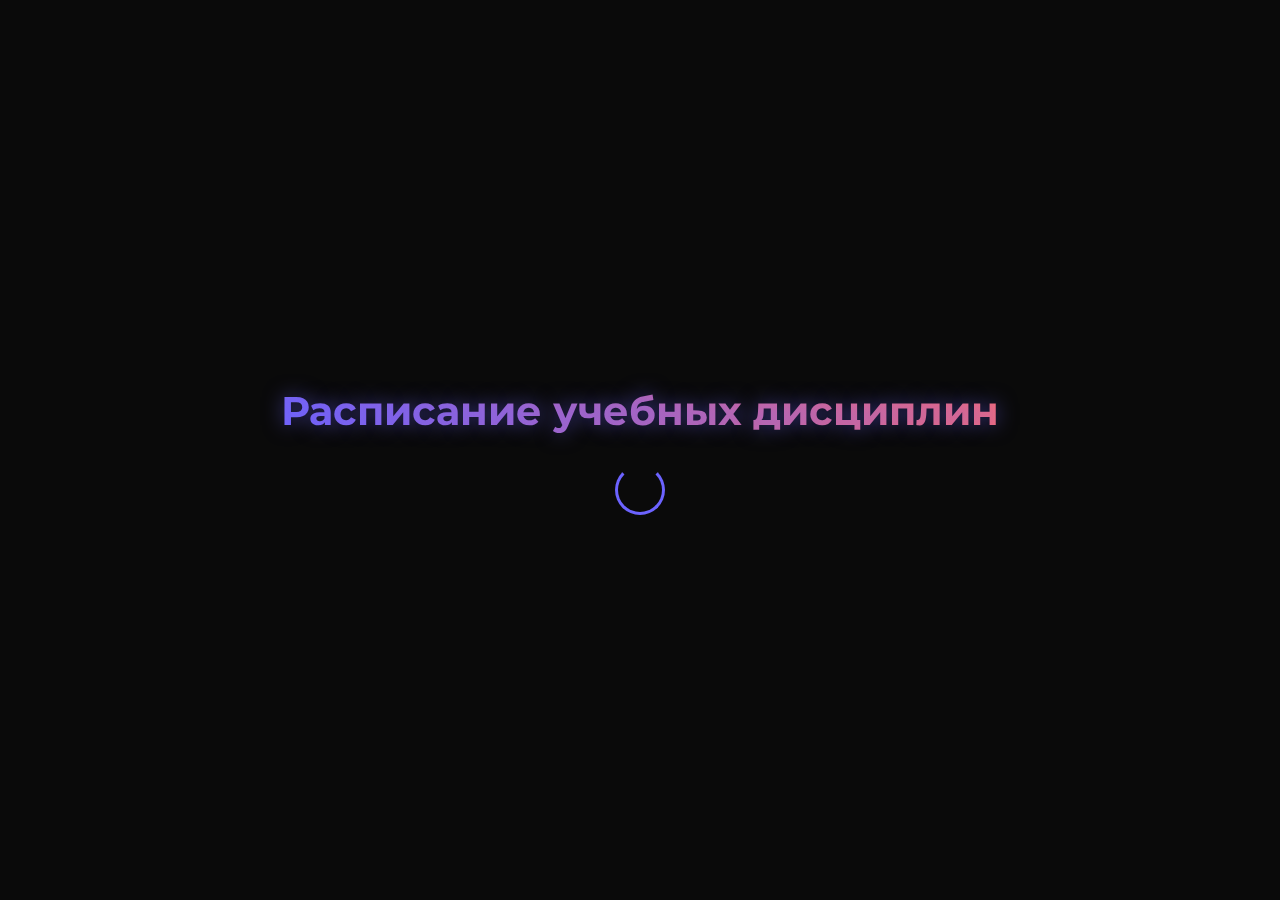
<file: index.html>
<!DOCTYPE html>
<html lang="ru">
<head>
    <meta charset="UTF-8">
    <meta name="viewport" content="width=device-width, initial-scale=1.0">
    <title>Расписание колледжа</title>
    <link rel="preconnect" href="https://fonts.googleapis.com">
    <link rel="preconnect" href="https://fonts.gstatic.com" crossorigin>
    <link href="https://fonts.googleapis.com/css2?family=Montserrat:wght@400;500;600;700&display=swap" rel="stylesheet">
    <link rel="stylesheet" href="assets/css/styles.css">
</head>
<body>
    <div class="loading-overlay">
        <div class="loading-content">
            <h1 class="loading-title">Расписание учебных дисциплин</h1>
            <div class="loading-spinner"></div>
        </div>
    </div>
    <div class="container">
        <div class="logo-container">
            <img src="assets/images/logo.png" alt="Логотип колледжа" class="logo">
        </div>
        <div class="search-container">
            <h1>Поиск расписания</h1>
            <form class="search-box">
                <input type="text" id="groupSearch" placeholder="Введите номер группы" required>
                <button type="button" onclick="searchGroup()">Найти</button>
            </form>
        </div>
        <div class="decorative-elements">
            <div class="circle circle-1"></div>
            <div class="circle circle-2"></div>
            <div class="circle circle-3"></div>
        </div>
    </div>
    <footer class="footer">
        <p>Выполнил студент 13 группы Артемьев Даниил Алексеевич</p>
    </footer>
    <script src="assets/js/script.js"></script>
</body>
</html>
</file>
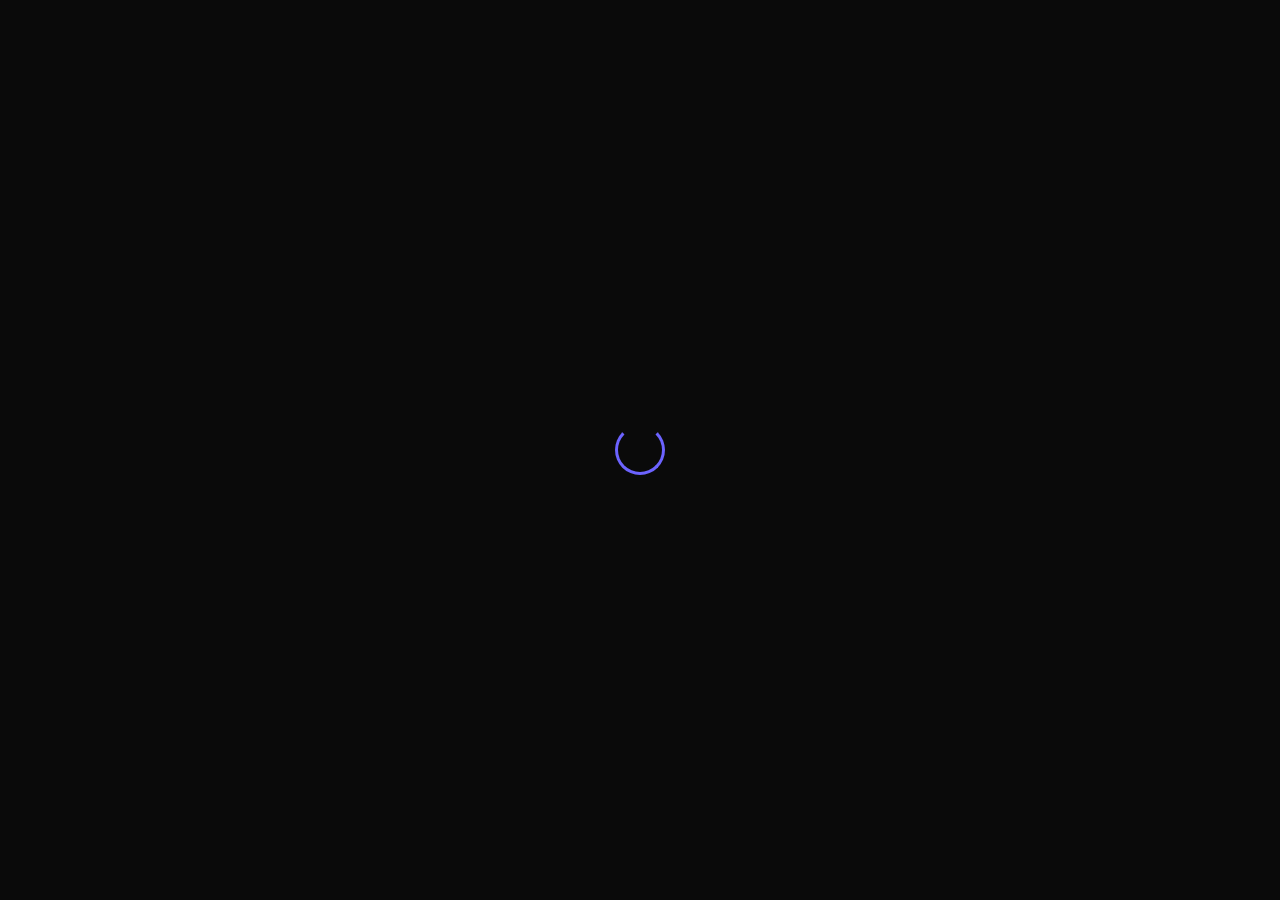
<file: pages/news.html>
<!DOCTYPE html>
<html lang="ru">
<head>
    <meta charset="UTF-8">
    <meta name="viewport" content="width=device-width, initial-scale=1.0">
    <title>Новости колледжа</title>
    <link rel="stylesheet" href="../assets/css/styles.css">
</head>
<body>
    <div class="loading-overlay">
        <div class="loading-spinner"></div>
    </div>
    <nav class="nav-menu">
        <div class="nav-container">
            <a href="../index.html" class="nav-logo">
                <img src="../assets/images/logo.png" alt="Логотип колледжа" class="nav-logo-img">
            </a>
            <div class="nav-links">
                <a href="schedule.html" class="nav-link">Расписание</a>
                <a href="news.html" class="nav-link active">Новости</a>
            </div>
        </div>
    </nav>
    <div class="news-container">
        <div class="news-header">
            <h2>Новости колледжа</h2>
            <div class="news-filters">
                <button class="filter-btn active">Все новости</button>
            </div>
        </div>
        <div class="news-grid">
            <div class="news-card">
                <div class="news-image">
                    <img src="../assets/images/news/1/1.jpg" alt="Демонстрационный экзамен по программированию">
                    <div class="news-date">21.05.2024</div>
                </div>
                <div class="news-content">
                    <h3>Студенты сдали демонстрационный экзамен по программированию</h3>
                    <p>С 19 по 21 мая учащиеся по специальности «Информационные системы и программирование» успешно прошли демонстрационный экзамен по компетенции «Программные решения для бизнеса»...</p>
                    <a href="news1.html" class="read-more">Читать далее</a>
                </div>
            </div>

            <div class="news-card">
                <div class="news-image">
                    <img src="../assets/images/news/2/1.jpg" alt="Легкоатлетический пробег">
                    <div class="news-date">17.05.2024</div>
                </div>
                <div class="news-content">
                    <h3>Легкоатлетический пробег «Памяти павших будем достойны»</h3>
                    <p>17 мая в память о тех, кто ценой своей жизни отстоял честь, свободу и независимость нашей Родины состоялся легкоатлетический пробег по улицам нашего города...</p>
                    <a href="news2.html" class="read-more">Читать далее</a>
                </div>
            </div>

            <div class="news-card">
                <div class="news-image">
                    <img src="../assets/images/news/3/1.jpg" alt="Победа в конкурсе стихов">
                    <div class="news-date">15.05.2024</div>
                </div>
                <div class="news-content">
                    <h3>Победа в муниципальном патриотическом конкурсе</h3>
                    <p>Студентка 13 группы Лукояновского Губернского колледжа Тарасова Вера стала лауреатом муниципального патриотического онлайн-конкурса стихов и прозы «Строка к строке о той войне»...</p>
                    <a href="news3.html" class="read-more">Читать далее</a>
                </div>
            </div>
        </div>
    </div>
    <footer class="footer">
        <p>Выполнил студент 13 группы Артемьев Даниил Алексеевич</p>
    </footer>
    <script src="../assets/js/script.js"></script>
</body>
</html>
</file>
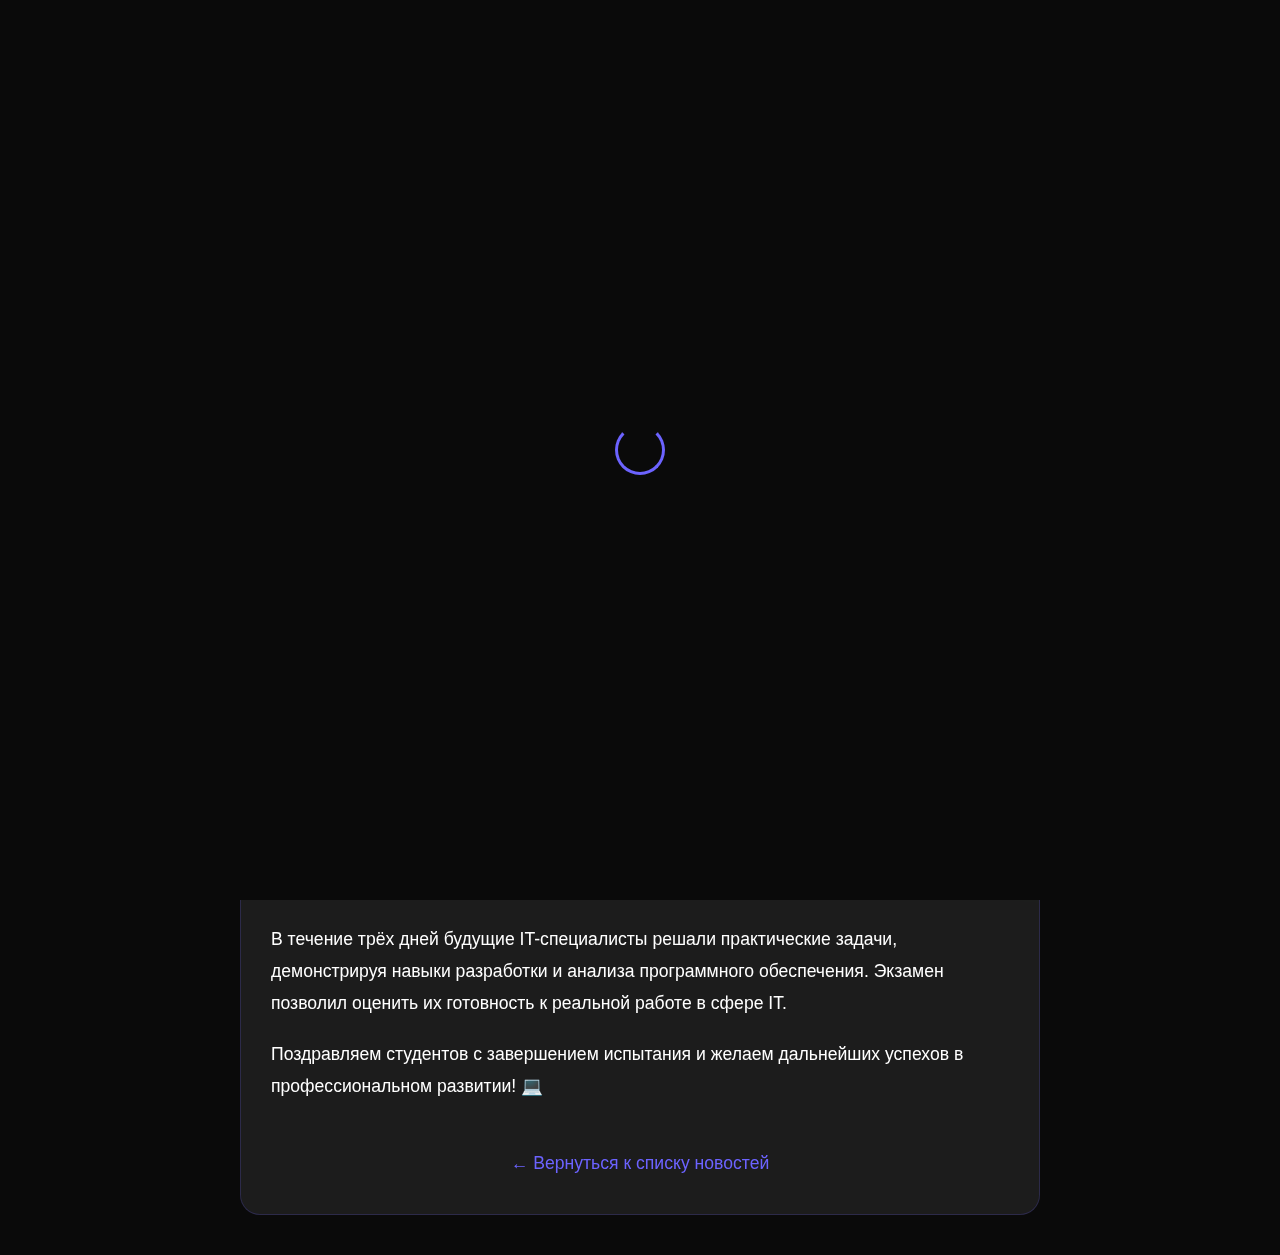
<file: pages/news1.html>
<!DOCTYPE html>
<html lang="ru">
<head>
    <meta charset="UTF-8">
    <meta name="viewport" content="width=device-width, initial-scale=1.0">
    <title>Демонстрационный экзамен по программированию - Новости колледжа</title>
    <link rel="stylesheet" href="../assets/css/styles.css">
</head>
<body>
    <div class="loading-overlay">
        <div class="loading-spinner"></div>
    </div>
    <nav class="nav-menu">
        <div class="nav-container">
            <a href="index.html" class="nav-logo">
                <img src="../assets/images/logo.png" alt="Логотип колледжа" class="nav-logo-img">
            </a>
            <div class="nav-links">
                <a href="schedule.html" class="nav-link">Расписание</a>
                <a href="news.html" class="nav-link active">Новости</a>
            </div>
        </div>
    </nav>
    <div class="news-container">
        <div class="news-full">
            <div class="news-full-header">
                <h2>Студенты сдали демонстрационный экзамен по программированию</h2>
                <div class="news-full-date">21.05.2024</div>
            </div>
            <div class="news-full-image">
                <img src="../assets/images/news/1/1.jpg" alt="Демонстрационный экзамен по программированию">
            </div>
            <div class="news-full-content">
                <p>С 19 по 21 мая учащиеся по специальности «Информационные системы и программирование» успешно прошли демонстрационный экзамен по компетенции «Программные решения для бизнеса».</p>
                <p>В течение трёх дней будущие IT-специалисты решали практические задачи, демонстрируя навыки разработки и анализа программного обеспечения. Экзамен позволил оценить их готовность к реальной работе в сфере IT.</p>
                <p>Поздравляем студентов с завершением испытания и желаем дальнейших успехов в профессиональном развитии! 💻</p>
            </div>
            <div class="news-full-footer">
                <a href="news.html" class="back-to-news">← Вернуться к списку новостей</a>
            </div>
        </div>
    </div>
    <footer class="footer">
        <p>Выполнил студент 13 группы Артемьев Даниил Алексеевич</p>
    </footer>
    <script src="../assets/js/script.js"></script>
</body>
</html>
</file>
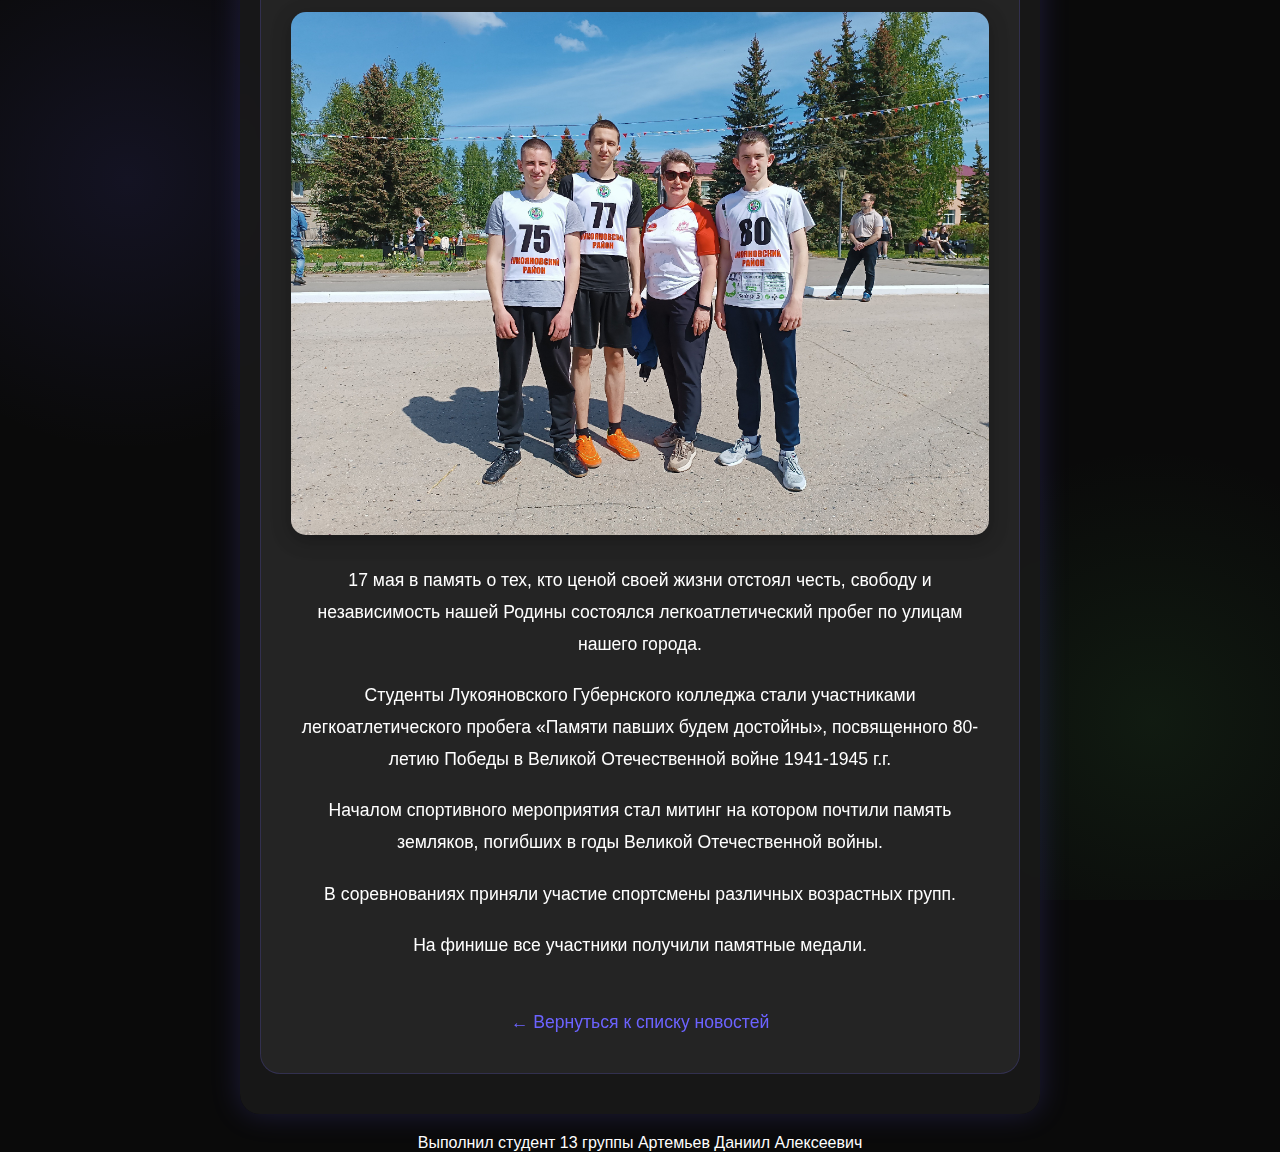
<file: pages/news2.html>
<!DOCTYPE html>
<html lang="ru">
<head>
    <meta charset="UTF-8">
    <meta name="viewport" content="width=device-width, initial-scale=1.0">
    <title>Легкоатлетический пробег «Памяти павших будем достойны» - Лукояновский Губернский колледж</title>
    <link rel="stylesheet" href="../assets/css/styles.css">
</head>
<body>
    <nav class="main-nav">
        <div class="nav-container">
            <ul class="nav-links">
                <li><a href="../index.html">Главная</a></li>
                <li><a href="pages/schedule.html">Расписание</a></li>
                <li><a href="news.html">Новости</a></li>
            </ul>
        </div>
    </nav>

    <div class="container">
        <div class="news-full">
            <div class="news-full-header">
                <h1>Легкоатлетический пробег «Памяти павших будем достойны»</h1>
                <div class="news-full-date">17.05.2024</div>
            </div>
            
            <div class="news-full-image">
                <img src="../assets/images/news/2/1.jpg" alt="Легкоатлетический пробег">
            </div>
            
            <div class="news-full-content">
                <p>17 мая в память о тех, кто ценой своей жизни отстоял честь, свободу и независимость нашей Родины состоялся легкоатлетический пробег по улицам нашего города.</p>
                
                <p>Студенты Лукояновского Губернского колледжа стали участниками легкоатлетического пробега «Памяти павших будем достойны», посвященного 80-летию Победы в Великой Отечественной войне 1941-1945 г.г.</p>
                
                <p>Началом спортивного мероприятия стал митинг на котором почтили память земляков, погибших в годы Великой Отечественной войны.</p>
                
                <p>В соревнованиях приняли участие спортсмены различных возрастных групп.</p>
                
                <p>На финише все участники получили памятные медали.</p>
            </div>
            
            <div class="news-full-footer">
                <a href="news.html" class="back-to-news">← Вернуться к списку новостей</a>
            </div>
        </div>
    </div>

    <footer>
        <div class="footer-content">
            <p>Выполнил студент 13 группы Артемьев Даниил Алексеевич</p>
        </div>
    </footer>
</body>
</html>
</file>
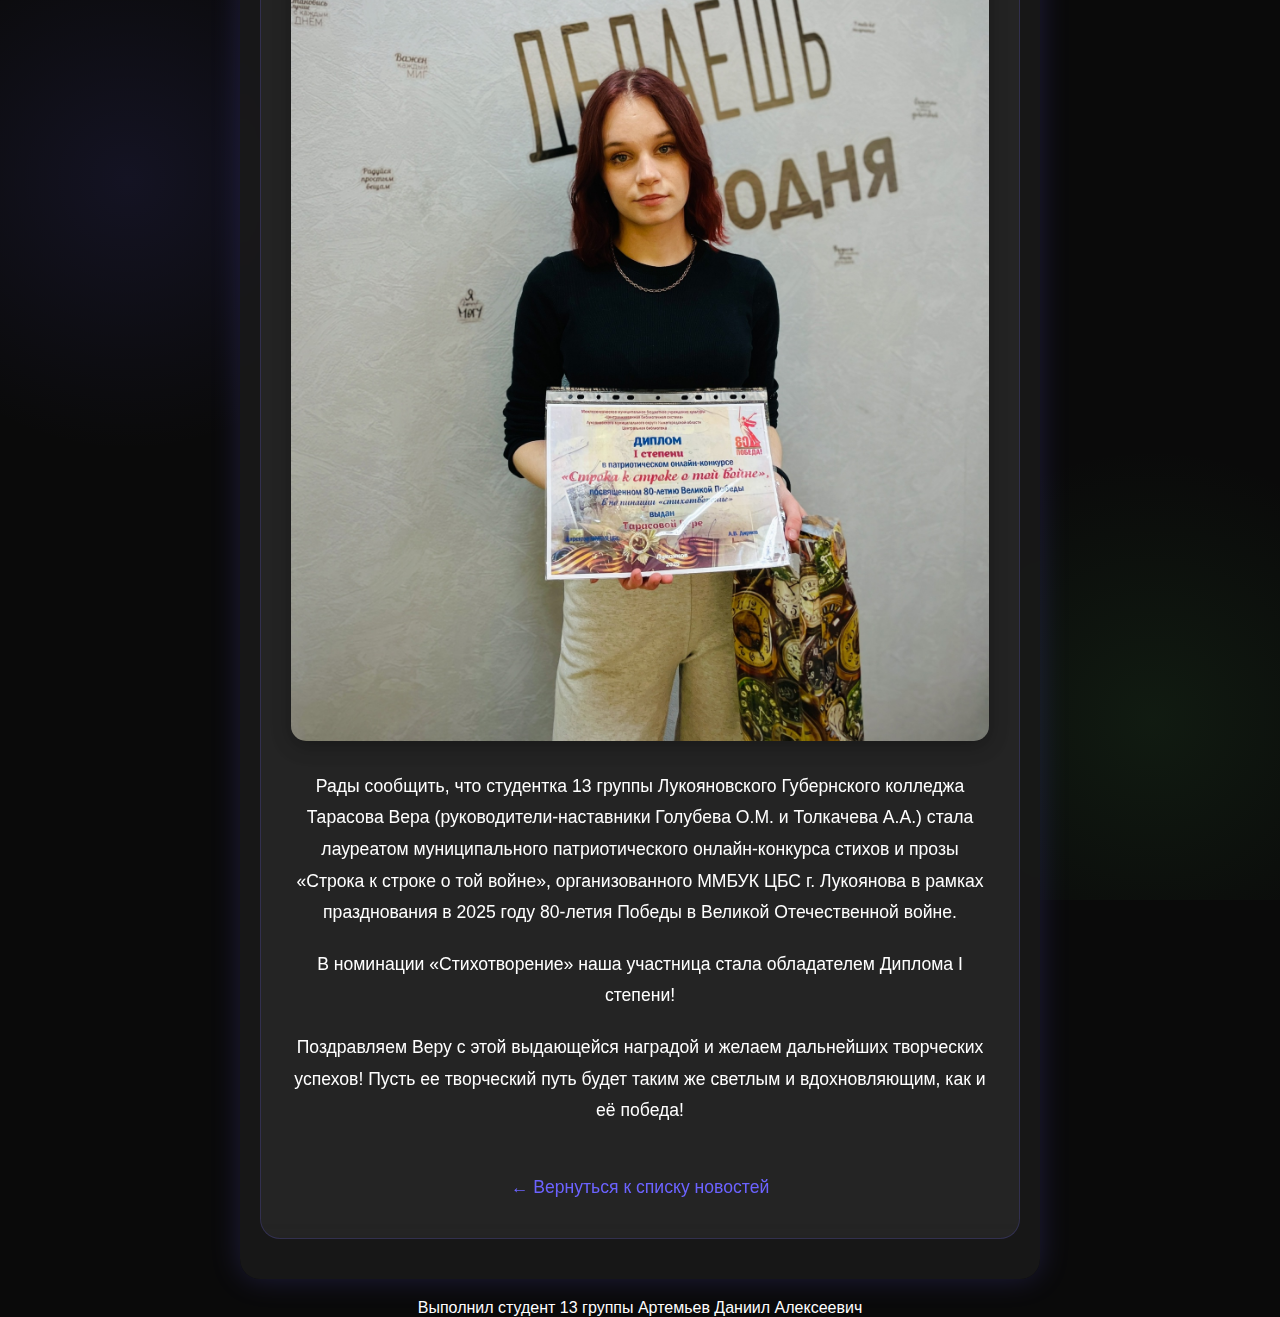
<file: pages/news3.html>
<!DOCTYPE html>
<html lang="ru">
<head>
    <meta charset="UTF-8">
    <meta name="viewport" content="width=device-width, initial-scale=1.0">
    <title>Победа в муниципальном патриотическом конкурсе - Лукояновский Губернский колледж</title>
    <link rel="stylesheet" href="../assets/css/styles.css">
</head>
<body>
    <nav class="main-nav">
        <div class="nav-container">
            <ul class="nav-links">
                <li><a href="../index.html">Главная</a></li>
                <li><a href="pages/schedule.html">Расписание</a></li>
                <li><a href="news.html">Новости</a></li>
            </ul>
        </div>
    </nav>

    <div class="container">
        <div class="news-full">
            <div class="news-full-header">
                <h1>ПОБЕДЫ НАШИХ СТУДЕНТОВ</h1>
                <div class="news-full-date">15.05.2024</div>
            </div>
            
            <div class="news-full-image">
                <img src="../assets/images/news/3/1.jpg" alt="Победа в конкурсе стихов">
            </div>
            
            <div class="news-full-content">
                <p>Рады сообщить, что студентка 13 группы Лукояновского Губернского колледжа Тарасова Вера (руководители-наставники Голубева О.М. и Толкачева А.А.) стала лауреатом муниципального патриотического онлайн-конкурса стихов и прозы «Строка к строке о той войне», организованного ММБУК ЦБС г. Лукоянова в рамках празднования в 2025 году 80-летия Победы в Великой Отечественной войне.</p>
                
                <p>В номинации «Стихотворение» наша участница стала обладателем Диплома I степени!</p>
                
                <p>Поздравляем Веру с этой выдающейся наградой и желаем дальнейших творческих успехов! Пусть ее творческий путь будет таким же светлым и вдохновляющим, как и её победа!</p>
            </div>
            
            <div class="news-full-footer">
                <a href="news.html" class="back-to-news">← Вернуться к списку новостей</a>
            </div>
        </div>
    </div>

    <footer>
        <div class="footer-content">
            <p>Выполнил студент 13 группы Артемьев Даниил Алексеевич</p>
        </div>
    </footer>
</body>
</html>
</file>
<file: assets/css/styles.css>
* {
    margin: 0;
    padding: 0;
    box-sizing: border-box;
    font-family: 'Montserrat', 'Segoe UI', Arial, sans-serif;
}

:root {
    --primary-color: #6C63FF;
    --secondary-color: #4CAF50;
    --background-dark: #0a0a0a;
    --card-bg: #1a1a1a;
    --text-primary: #ffffff;
    --text-secondary: #b3b3b3;
    --accent-color: #FF6B6B;
    --gradient-1: linear-gradient(45deg, #6C63FF, #FF6B6B);
    --gradient-2: linear-gradient(45deg, #4CAF50, #6C63FF);
}

html, body {
    height: 100%;
    margin: 0;
    padding: 0;
}

body {
    background-color: var(--background-dark);
    color: var(--text-primary);
    min-height: 100vh;
    background-image: 
        radial-gradient(circle at 10% 20%, rgba(108, 99, 255, 0.1) 0%, transparent 20%),
        radial-gradient(circle at 90% 80%, rgba(76, 175, 80, 0.1) 0%, transparent 20%),
        radial-gradient(circle at 50% 50%, rgba(255, 107, 107, 0.1) 0%, transparent 30%);
    background-attachment: fixed;
    display: flex;
    flex-direction: column;
    justify-content: center;
    align-items: center;
}

/* Анимация загрузки */
.loading-overlay {
    position: fixed;
    top: 0;
    left: 0;
    width: 100%;
    height: 100%;
    background: var(--background-dark);
    display: flex;
    justify-content: center;
    align-items: center;
    z-index: 9999;
    animation: fadeOut 0.5s ease-out forwards;
    animation-delay: 2s;
}

.loading-content {
    display: flex;
    flex-direction: column;
    align-items: center;
    gap: 30px;
}

.loading-title {
    color: var(--text-primary);
    font-size: 2.5em;
    text-align: center;
    text-shadow: 0 0 20px rgba(108, 99, 255, 0.5);
    animation: titlePulse 2s infinite;
    background: linear-gradient(45deg, var(--primary-color), var(--accent-color));
    -webkit-background-clip: text;
    -webkit-text-fill-color: transparent;
    padding: 0 20px;
}

.loading-spinner {
    width: 50px;
    height: 50px;
    border: 3px solid var(--primary-color);
    border-top: 3px solid transparent;
    border-radius: 50%;
    animation: spin 1s linear infinite;
}

.container {
    max-width: 800px;
    width: 90%;
    text-align: center;
    animation: fadeIn 0.8s ease-out;
    position: relative;
    padding: 20px;
    background: rgba(26, 26, 26, 0.8);
    backdrop-filter: blur(10px);
    border-radius: 20px;
    box-shadow: 0 0 30px rgba(108, 99, 255, 0.2);
    margin: 20px auto;
}

.logo-container {
    margin-bottom: 30px;
    transform: translateY(0);
    transition: transform 0.3s ease;
    position: relative;
}

.logo-container::after {
    content: '';
    position: absolute;
    bottom: -10px;
    left: 50%;
    transform: translateX(-50%);
    width: 100px;
    height: 3px;
    background: var(--gradient-1);
    border-radius: 3px;
}

.logo-container:hover {
    transform: translateY(-10px);
}

.logo {
    max-width: 200px;
    height: auto;
    filter: drop-shadow(0 0 10px rgba(108, 99, 255, 0.5));
}

.search-container {
    position: relative;
    padding: 40px;
    background: rgba(45, 45, 45, 0.5);
    border-radius: 15px;
    backdrop-filter: blur(5px);
    border: 1px solid rgba(108, 99, 255, 0.2);
}

.search-container h1 {
    margin-bottom: 30px;
    color: var(--text-primary);
    font-size: 2.5em;
    text-shadow: 0 0 10px rgba(108, 99, 255, 0.3);
    position: relative;
    display: inline-block;
}

.search-container h1::after {
    content: '';
    position: absolute;
    bottom: -10px;
    left: 0;
    width: 100%;
    height: 2px;
    background: var(--gradient-1);
    border-radius: 2px;
}

.search-box {
    display: flex;
    gap: 15px;
    justify-content: center;
    position: relative;
}

input[type="text"] {
    padding: 15px 25px;
    font-size: 16px;
    background: rgba(26, 26, 26, 0.8);
    border: 2px solid var(--primary-color);
    border-radius: 15px;
    width: 300px;
    color: var(--text-primary);
    transition: all 0.3s ease;
    backdrop-filter: blur(5px);
}

input[type="text"]:focus {
    outline: none;
    box-shadow: 0 0 20px rgba(108, 99, 255, 0.5);
    transform: scale(1.02);
    border-color: var(--accent-color);
}

button {
    padding: 15px 30px;
    font-size: 16px;
    background: var(--gradient-1);
    color: white;
    border: none;
    border-radius: 15px;
    cursor: pointer;
    transition: all 0.3s ease;
    position: relative;
    overflow: hidden;
    font-weight: bold;
    letter-spacing: 1px;
}

button::before {
    content: '';
    position: absolute;
    top: 0;
    left: -100%;
    width: 100%;
    height: 100%;
    background: linear-gradient(90deg, transparent, rgba(255,255,255,0.2), transparent);
    transition: 0.5s;
}

button:hover::before {
    left: 100%;
}

button:hover {
    transform: translateY(-2px);
    box-shadow: 0 5px 20px rgba(108, 99, 255, 0.4);
}

button:active {
    transform: translateY(0);
}

/* Стили для страницы расписания */
.schedule-container {
    max-width: 1200px;
    width: 90%;
    padding: 20px;
    animation: slideUp 0.8s ease-out;
    margin: 20px auto;
}

.schedule-wrapper {
    display: flex;
    gap: 30px;
    position: relative;
    justify-content: center;
}

.schedule {
    flex: 1;
    max-width: 800px;
    background: rgba(45, 45, 45, 0.8);
    padding: 25px;
    border-radius: 20px;
    box-shadow: 0 5px 30px rgba(0,0,0,0.3);
    transition: transform 0.5s cubic-bezier(0.4, 0, 0.2, 1);
    backdrop-filter: blur(10px);
    border: 1px solid rgba(108, 99, 255, 0.2);
}

.lesson {
    display: grid;
    grid-template-columns: 1fr 2fr 1fr;
    gap: 20px;
    padding: 20px;
    background: rgba(45, 45, 45, 0.5);
    border-radius: 15px;
    margin: 15px 0;
    transition: all 0.3s ease;
}

.lesson:hover {
    transform: translateX(10px);
    background: rgba(108, 99, 255, 0.1);
    box-shadow: 0 0 20px rgba(108, 99, 255, 0.2);
}

.lesson-time {
    display: flex;
    flex-direction: column;
    gap: 5px;
}

.lesson-number {
    font-size: 0.9em;
    color: var(--text-secondary);
}

.lesson-info {
    display: flex;
    flex-direction: column;
    gap: 5px;
}

.teacher {
    font-size: 0.9em;
    color: var(--text-secondary);
}

.lesson-location {
    display: flex;
    flex-direction: column;
    gap: 5px;
    text-align: right;
}

.building {
    font-size: 0.9em;
    color: var(--text-secondary);
}

.teacher-info {
    width: 350px;
    background: rgba(45, 45, 45, 0.8);
    padding: 25px;
    border-radius: 20px;
    box-shadow: 0 5px 30px rgba(0,0,0,0.3);
    display: none;
    animation: slideIn 0.5s ease-out;
    position: sticky;
    top: 20px;
    backdrop-filter: blur(10px);
    border: 1px solid rgba(108, 99, 255, 0.2);
}

.teacher-info.active {
    display: flex;
    justify-content: center;
    align-items: center;
}

.teacher-card {
    text-align: center;
    display: flex;
    flex-direction: column;
    align-items: center;
    gap: 20px;
}

.teacher-card img {
    width: 250px;
    height: 250px;
    border-radius: 50%;
    object-fit: cover;
    border: 3px solid var(--primary-color);
    box-shadow: 0 0 30px rgba(108, 99, 255, 0.3);
    transition: transform 0.3s ease;
}

.teacher-card img:hover {
    transform: scale(1.05) rotate(5deg);
}

.teacher-card h3 {
    color: var(--text-primary);
    font-size: 1.5em;
    text-shadow: 0 0 10px rgba(108, 99, 255, 0.3);
    margin: 0;
    padding: 0 10px;
}

.teacher-card p {
    color: var(--text-secondary);
    line-height: 1.6;
    padding: 0 10px;
}

/* Анимации */
@keyframes fadeIn {
    from {
        opacity: 0;
        transform: translateY(-20px);
    }
    to {
        opacity: 1;
        transform: translateY(0);
    }
}

@keyframes fadeOut {
    from {
        opacity: 1;
    }
    to {
        opacity: 0;
        visibility: hidden;
    }
}

@keyframes slideUp {
    from {
        opacity: 0;
        transform: translateY(50px);
    }
    to {
        opacity: 1;
        transform: translateY(0);
    }
}

@keyframes slideIn {
    from {
        opacity: 0;
        transform: translateX(50px);
    }
    to {
        opacity: 1;
        transform: translateX(0);
    }
}

/* Добавляем эффект свечения для активных элементов */
.lesson.active {
    background: rgba(108, 99, 255, 0.2);
    box-shadow: 0 0 20px rgba(108, 99, 255, 0.3);
}

/* Стилизация скроллбара */
::-webkit-scrollbar {
    width: 10px;
}

::-webkit-scrollbar-track {
    background: var(--background-dark);
}

::-webkit-scrollbar-thumb {
    background: var(--gradient-1);
    border-radius: 5px;
}

::-webkit-scrollbar-thumb:hover {
    background: var(--gradient-2);
}

.footer {
    position: fixed;
    bottom: 0;
    left: 0;
    width: 100%;
    background: rgba(26, 26, 26, 0.9);
    padding: 15px;
    text-align: center;
    backdrop-filter: blur(10px);
    border-top: 1px solid rgba(108, 99, 255, 0.2);
    z-index: 1000;
}

.footer p {
    color: var(--text-primary);
    font-size: 1.1em;
    text-shadow: 0 0 10px rgba(108, 99, 255, 0.3);
}

/* Навигационное меню */
.nav-menu {
    position: fixed;
    top: 0;
    left: 0;
    width: 100%;
    background: rgba(26, 26, 26, 0.95);
    backdrop-filter: blur(10px);
    z-index: 1000;
    border-bottom: 1px solid rgba(108, 99, 255, 0.2);
}

.nav-container {
    max-width: 1200px;
    margin: 0 auto;
    padding: 15px 20px;
    display: flex;
    justify-content: space-between;
    align-items: center;
}

.nav-logo {
    display: flex;
    align-items: center;
}

.nav-logo-img {
    height: 40px;
    filter: drop-shadow(0 0 10px rgba(108, 99, 255, 0.5));
}

.nav-links {
    display: flex;
    gap: 30px;
}

.nav-link {
    color: var(--text-primary);
    text-decoration: none;
    font-size: 1.1em;
    padding: 8px 15px;
    border-radius: 10px;
    transition: all 0.3s ease;
}

.nav-link:hover {
    background: rgba(108, 99, 255, 0.1);
    transform: translateY(-2px);
}

.nav-link.active {
    background: var(--gradient-1);
    box-shadow: 0 0 20px rgba(108, 99, 255, 0.3);
}

/* Заголовок расписания */
.schedule-header {
    text-align: center;
    margin-bottom: 30px;
    padding: 20px;
    background: rgba(45, 45, 45, 0.5);
    border-radius: 15px;
    backdrop-filter: blur(5px);
    border: 1px solid rgba(108, 99, 255, 0.2);
}

.group-number {
    color: var(--accent-color);
    font-weight: bold;
}

.week-info {
    display: flex;
    justify-content: center;
    gap: 30px;
    margin-top: 15px;
    font-size: 1.1em;
}

.week-label, .date-label {
    color: var(--text-secondary);
    margin-right: 10px;
}

.week-number, .date-range {
    color: var(--primary-color);
    font-weight: bold;
}

/* Статистика преподавателя */
.teacher-stats {
    display: none;
}

.stat {
    display: none;
}

.stat-label {
    display: none;
}

.stat-value {
    display: none;
}

/* Адаптивность для мобильных устройств */
@media (max-width: 768px) {
    body {
        padding: 0;
        margin: 0;
    }

    /* Навигация */
    .nav-menu {
        position: fixed;
        top: 0;
        left: 0;
        width: 100%;
        background: rgba(26, 26, 26, 0.98);
        backdrop-filter: blur(10px);
        z-index: 1000;
        border-bottom: 1px solid rgba(108, 99, 255, 0.2);
    }

    .nav-container {
        padding: 10px 15px;
        display: flex;
        justify-content: space-between;
        align-items: center;
    }

    .nav-logo-img {
        height: 35px;
    }

    .nav-links {
        display: flex;
        gap: 15px;
    }

    .nav-link {
        font-size: 14px;
        padding: 8px 12px;
    }

    /* Главная страница */
    .container {
        width: 100%;
        margin: 60px 0 80px 0;
        padding: 15px;
        border-radius: 0;
    }

    .search-container {
        padding: 20px;
        margin: 0;
    }

    .search-container h1 {
        font-size: 1.8em;
        margin-bottom: 20px;
    }

    .search-box {
        flex-direction: column;
        gap: 10px;
    }

    input[type="text"] {
        width: 100%;
        font-size: 16px;
        padding: 12px 15px;
    }

    button {
        width: 100%;
        padding: 12px 15px;
        font-size: 16px;
    }

    /* Страница расписания */
    .schedule-container {
        width: 100%;
        margin: 60px 0 80px 0;
        padding: 15px;
    }

    .schedule-wrapper {
        flex-direction: column;
        gap: 15px;
        position: relative;
    }

    .schedule {
        width: 100%;
        padding: 15px;
        margin: 0;
        transform: none !important;
    }

    .schedule-header {
        padding: 15px;
        margin-bottom: 20px;
    }

    .schedule-header h2 {
        font-size: 1.5em;
        margin-bottom: 15px;
    }

    .week-info {
        flex-direction: column;
        gap: 10px;
        font-size: 0.9em;
    }

    .lesson {
        grid-template-columns: 1fr;
        gap: 10px;
        padding: 15px;
        margin-bottom: 10px;
        position: relative;
    }

    .lesson-time {
        flex-direction: row;
        justify-content: space-between;
        align-items: center;
        padding-bottom: 5px;
        border-bottom: 1px solid rgba(108, 99, 255, 0.2);
    }

    .lesson-info {
        text-align: left;
    }

    .lesson-location {
        text-align: left;
        flex-direction: row;
        justify-content: space-between;
        align-items: center;
    }

    /* Информация о преподавателе */
    .teacher-info {
        position: absolute;
        top: 0;
        right: -100%;
        width: 60%;
        height: auto;
        max-height: 80vh;
        background: rgba(26, 26, 26, 0.95);
        backdrop-filter: blur(10px);
        padding: 15px;
        display: block;
        z-index: 1000;
        transition: right 0.3s ease;
        overflow-y: auto;
        border-radius: 15px;
    }

    .teacher-info.active {
        right: 20px;
    }

    .teacher-card {
        padding: 10px;
        display: flex;
        flex-direction: column;
        align-items: center;
        gap: 10px;
        height: auto;
    }

    .close-button {
        position: absolute;
        top: 10px;
        right: 10px;
        width: 30px;
        height: 30px;
        background: rgba(108, 99, 255, 0.2);
        border: none;
        border-radius: 50%;
        color: var(--text-primary);
        font-size: 20px;
        cursor: pointer;
        display: flex;
        align-items: center;
        justify-content: center;
        z-index: 3;
        transition: all 0.3s ease;
    }

    .close-button:hover {
        background: rgba(108, 99, 255, 0.3);
        transform: scale(1.1);
    }

    /* Добавляем затемнение фона при открытой информации */
    .teacher-info::after {
        content: '';
        position: fixed;
        top: 0;
        left: 0;
        width: 100%;
        height: 100%;
        background: rgba(0, 0, 0, 0.5);
        z-index: -1;
        opacity: 0;
        transition: opacity 0.3s ease;
    }

    .teacher-info.active::after {
        opacity: 1;
    }

    /* Страница новостей */
    .news-container {
        width: 100%;
        margin: 60px 0 100px 0;
        padding: 10px;
        min-height: calc(100vh - 160px);
    }

    .news-header {
        margin-bottom: 15px;
        padding: 10px;
        background: rgba(45, 45, 45, 0.5);
        border-radius: 15px;
        backdrop-filter: blur(5px);
    }

    .news-header h2 {
        font-size: 1.5em;
        margin-bottom: 10px;
    }

    .news-filters {
        gap: 8px;
        padding: 8px;
        flex-wrap: wrap;
        justify-content: center;
    }

    .filter-btn {
        font-size: 12px;
        padding: 6px 12px;
        min-width: 100px;
        background: rgba(26, 26, 26, 0.8);
        border: 1px solid rgba(108, 99, 255, 0.2);
    }

    .news-grid {
        display: grid;
        grid-template-columns: repeat(2, 1fr);
        gap: 8px;
        padding: 8px 0;
        margin-bottom: 30px;
    }

    .news-card {
        margin: 0;
        background: rgba(26, 26, 26, 0.8);
        border: 1px solid rgba(108, 99, 255, 0.2);
        height: 100%;
        display: flex;
        flex-direction: column;
        border-radius: 10px;
        overflow: hidden;
    }

    .news-image {
        height: 120px;
        position: relative;
    }

    .news-image img {
        width: 100%;
        height: 100%;
        object-fit: cover;
    }

    .news-content {
        padding: 10px;
        flex-grow: 1;
        display: flex;
        flex-direction: column;
    }

    .news-content h3 {
        font-size: 0.9em;
        margin-bottom: 5px;
        line-height: 1.3;
        color: var(--text-primary);
    }

    .news-content p {
        font-size: 11px;
        margin-bottom: 8px;
        line-height: 1.4;
        color: var(--text-secondary);
        display: -webkit-box;
        -webkit-line-clamp: 3;
        -webkit-box-orient: vertical;
        overflow: hidden;
    }

    .read-more {
        font-size: 11px;
        padding: 4px 8px;
        background: rgba(108, 99, 255, 0.1);
        border-radius: 4px;
        display: inline-block;
        margin-top: auto;
        color: var(--primary-color);
        text-decoration: none;
    }

    .news-date {
        font-size: 0.7em;
        padding: 3px 6px;
        background: rgba(26, 26, 26, 0.9);
        position: absolute;
        top: 5px;
        right: 5px;
        border-radius: 4px;
    }

    /* Полная версия новости */
    .news-full {
        padding: 15px;
        margin: 15px;
        background: rgba(26, 26, 26, 0.8);
        border-radius: 15px;
        border: 1px solid rgba(108, 99, 255, 0.2);
    }

    .news-full-header {
        margin-bottom: 15px;
    }

    .news-full-header h2 {
        font-size: 1.3em;
        line-height: 1.4;
    }

    .news-full-date {
        font-size: 0.9em;
        color: var(--text-secondary);
    }

    .news-full-image {
        margin-bottom: 15px;
        border-radius: 10px;
        overflow: hidden;
    }

    .news-full-content {
        font-size: 0.95em;
        line-height: 1.6;
    }

    .news-full-content p {
        margin-bottom: 15px;
    }

    .news-full-footer {
        margin-top: 20px;
    }

    .back-to-news {
        font-size: 0.9em;
        padding: 8px 15px;
        background: rgba(108, 99, 255, 0.1);
        border-radius: 8px;
        color: var(--primary-color);
        text-decoration: none;
        display: inline-block;
    }
}

@media (max-width: 480px) {
    .nav-logo-img {
        height: 30px;
    }

    .nav-link {
        font-size: 13px;
        padding: 6px 10px;
    }

    .search-container h1 {
        font-size: 1.5em;
    }

    .schedule-header h2 {
        font-size: 1.3em;
    }

    .news-header h2 {
        font-size: 1.5em;
    }

    .news-image {
        height: 180px;
    }

    .teacher-card img {
        width: 100px;
        height: 100px;
    }

    .filter-btn {
        font-size: 13px;
        padding: 6px 12px;
        min-width: 100px;
    }

    .news-content h3 {
        font-size: 1.1em;
    }

    .news-content p {
        font-size: 13px;
    }

    .news-full-header h2 {
        font-size: 1.3em;
    }

    .news-full-content {
        font-size: 0.95em;
    }

    .news-grid {
        margin-bottom: 25px;
    }

    .news-container {
        margin: 60px 0 90px 0;
    }
}

/* Стили для страницы новостей */
.news-container {
    max-width: 1200px;
    width: 90%;
    padding: 20px;
    animation: slideUp 0.8s ease-out;
    margin: 100px auto 80px;
}

.news-header {
    text-align: center;
    margin-bottom: 40px;
}

.news-header h2 {
    font-size: 2.5em;
    margin-bottom: 30px;
    color: var(--text-primary);
    text-shadow: 0 0 10px rgba(108, 99, 255, 0.3);
}

.news-filters {
    display: flex;
    justify-content: center;
    gap: 15px;
    flex-wrap: wrap;
}

.filter-btn {
    padding: 10px 20px;
    background: rgba(45, 45, 45, 0.5);
    border: 1px solid rgba(108, 99, 255, 0.2);
    border-radius: 10px;
    color: var(--text-primary);
    cursor: pointer;
    transition: all 0.3s ease;
}

.filter-btn:hover {
    background: rgba(108, 99, 255, 0.1);
    transform: translateY(-2px);
}

.filter-btn.active {
    background: var(--gradient-1);
    box-shadow: 0 0 20px rgba(108, 99, 255, 0.3);
}

.news-grid {
    display: grid;
    grid-template-columns: repeat(auto-fill, minmax(300px, 1fr));
    gap: 30px;
    padding: 20px 0;
}

.news-card {
    background: rgba(45, 45, 45, 0.5);
    border-radius: 15px;
    overflow: hidden;
    transition: all 0.3s ease;
    backdrop-filter: blur(10px);
    border: 1px solid rgba(108, 99, 255, 0.2);
}

.news-card:hover {
    transform: translateY(-5px);
    box-shadow: 0 5px 30px rgba(108, 99, 255, 0.2);
}

.news-image {
    position: relative;
    width: 100%;
    height: 200px;
    overflow: hidden;
}

.news-image img {
    width: 100%;
    height: 100%;
    object-fit: cover;
    transition: transform 0.3s ease;
}

.news-card:hover .news-image img {
    transform: scale(1.05);
}

.news-date {
    position: absolute;
    top: 15px;
    right: 15px;
    background: rgba(26, 26, 26, 0.9);
    padding: 5px 10px;
    border-radius: 5px;
    font-size: 0.9em;
    color: var(--text-primary);
}

.news-content {
    padding: 20px;
}

.news-content h3 {
    margin-bottom: 15px;
    color: var(--text-primary);
    font-size: 1.3em;
}

.news-content p {
    color: var(--text-secondary);
    margin-bottom: 20px;
    line-height: 1.6;
}

.read-more {
    display: inline-block;
    color: var(--primary-color);
    text-decoration: none;
    font-weight: bold;
    transition: all 0.3s ease;
}

.read-more:hover {
    color: var(--accent-color);
    transform: translateX(5px);
}

/* Стили для полной версии новости */
.news-full {
    background: rgba(45, 45, 45, 0.5);
    border-radius: 20px;
    padding: 30px;
    margin: 20px auto;
    max-width: 800px;
    backdrop-filter: blur(10px);
    border: 1px solid rgba(108, 99, 255, 0.2);
}

.news-full-header {
    text-align: center;
    margin-bottom: 30px;
}

.news-full-header h2 {
    font-size: 2em;
    color: var(--text-primary);
    margin-bottom: 15px;
    text-shadow: 0 0 10px rgba(108, 99, 255, 0.3);
}

.news-full-date {
    color: var(--text-secondary);
    font-size: 1.1em;
}

.news-full-image {
    width: 100%;
    margin-bottom: 30px;
    border-radius: 15px;
    overflow: hidden;
    box-shadow: 0 5px 20px rgba(0, 0, 0, 0.3);
}

.news-full-image img {
    width: 100%;
    height: auto;
    display: block;
}

.news-full-content {
    color: var(--text-primary);
    line-height: 1.8;
    font-size: 1.1em;
}

.news-full-content p {
    margin-bottom: 20px;
}

.news-full-footer {
    margin-top: 40px;
    text-align: center;
}

.back-to-news {
    display: inline-block;
    color: var(--primary-color);
    text-decoration: none;
    font-size: 1.1em;
    padding: 10px 20px;
    border-radius: 10px;
    transition: all 0.3s ease;
}

.back-to-news:hover {
    background: rgba(108, 99, 255, 0.1);
    transform: translateX(-5px);
}

/* Стили для уведомления */
.notification {
    position: fixed;
    bottom: -100px;
    left: 50%;
    transform: translateX(-50%);
    background: linear-gradient(135deg, rgba(255, 0, 0, 0.95), rgba(255, 75, 75, 0.95));
    padding: 20px 30px;
    border-radius: 20px;
    box-shadow: 0 8px 32px rgba(255, 0, 0, 0.4),
                0 0 0 2px rgba(255, 255, 255, 0.2);
    backdrop-filter: blur(10px);
    color: #fff;
    font-size: 1.2em;
    z-index: 1000;
    opacity: 0;
    transition: all 0.8s cubic-bezier(0.34, 1.56, 0.64, 1);
    display: flex;
    align-items: center;
    gap: 15px;
    max-width: 400px;
    width: 90%;
}

.notification.show {
    bottom: 20px;
    opacity: 1;
    animation: smoothSlideUp 0.8s cubic-bezier(0.34, 1.56, 0.64, 1) both;
}

.notification.hide {
    animation: smoothSlideDown 0.8s cubic-bezier(0.34, 1.56, 0.64, 1) both;
}

@keyframes smoothSlideUp {
    0% {
        transform: translateX(-50%) translateY(100px);
        opacity: 0;
    }
    100% {
        transform: translateX(-50%) translateY(0);
        opacity: 1;
    }
}

@keyframes smoothSlideDown {
    0% {
        transform: translateX(-50%) translateY(0);
        opacity: 1;
    }
    100% {
        transform: translateX(-50%) translateY(100px);
        opacity: 0;
    }
}

.notification-icon {
    width: 40px;
    height: 40px;
    background: rgba(255, 255, 255, 0.2);
    border-radius: 50%;
    display: flex;
    align-items: center;
    justify-content: center;
    font-weight: bold;
    font-size: 1.5em;
    color: white;
    box-shadow: 0 0 30px rgba(255, 255, 255, 0.3);
    position: relative;
    overflow: hidden;
    animation: pulse 2s infinite;
}

.notification-icon::before {
    content: '';
    position: absolute;
    top: -50%;
    left: -50%;
    width: 200%;
    height: 200%;
    background: linear-gradient(
        45deg,
        transparent,
        rgba(255, 255, 255, 0.4),
        transparent
    );
    transform: rotate(45deg);
    animation: shine 2s infinite;
}

.notification-message {
    flex: 1;
    text-shadow: 0 2px 4px rgba(0, 0, 0, 0.3);
    font-weight: 600;
    letter-spacing: 0.5px;
    animation: textPulse 2s infinite;
}

@keyframes textPulse {
    0% {
        transform: scale(1);
    }
    50% {
        transform: scale(1.02);
    }
    100% {
        transform: scale(1);
    }
}

@keyframes shine {
    0% {
        transform: translateX(-100%) rotate(45deg);
    }
    100% {
        transform: translateX(100%) rotate(45deg);
    }
}

@keyframes pulse {
    0% {
        box-shadow: 0 0 0 0 rgba(255, 255, 255, 0.4),
                    0 0 0 0 rgba(255, 255, 255, 0.2);
        transform: scale(1);
    }
    70% {
        box-shadow: 0 0 0 20px rgba(255, 255, 255, 0),
                    0 0 0 10px rgba(255, 255, 255, 0);
        transform: scale(1.1);
    }
    100% {
        box-shadow: 0 0 0 0 rgba(255, 255, 255, 0),
                    0 0 0 0 rgba(255, 255, 255, 0);
        transform: scale(1);
    }
}

@keyframes spin {
    0% { transform: rotate(0deg); }
    100% { transform: rotate(360deg); }
}
</file>
